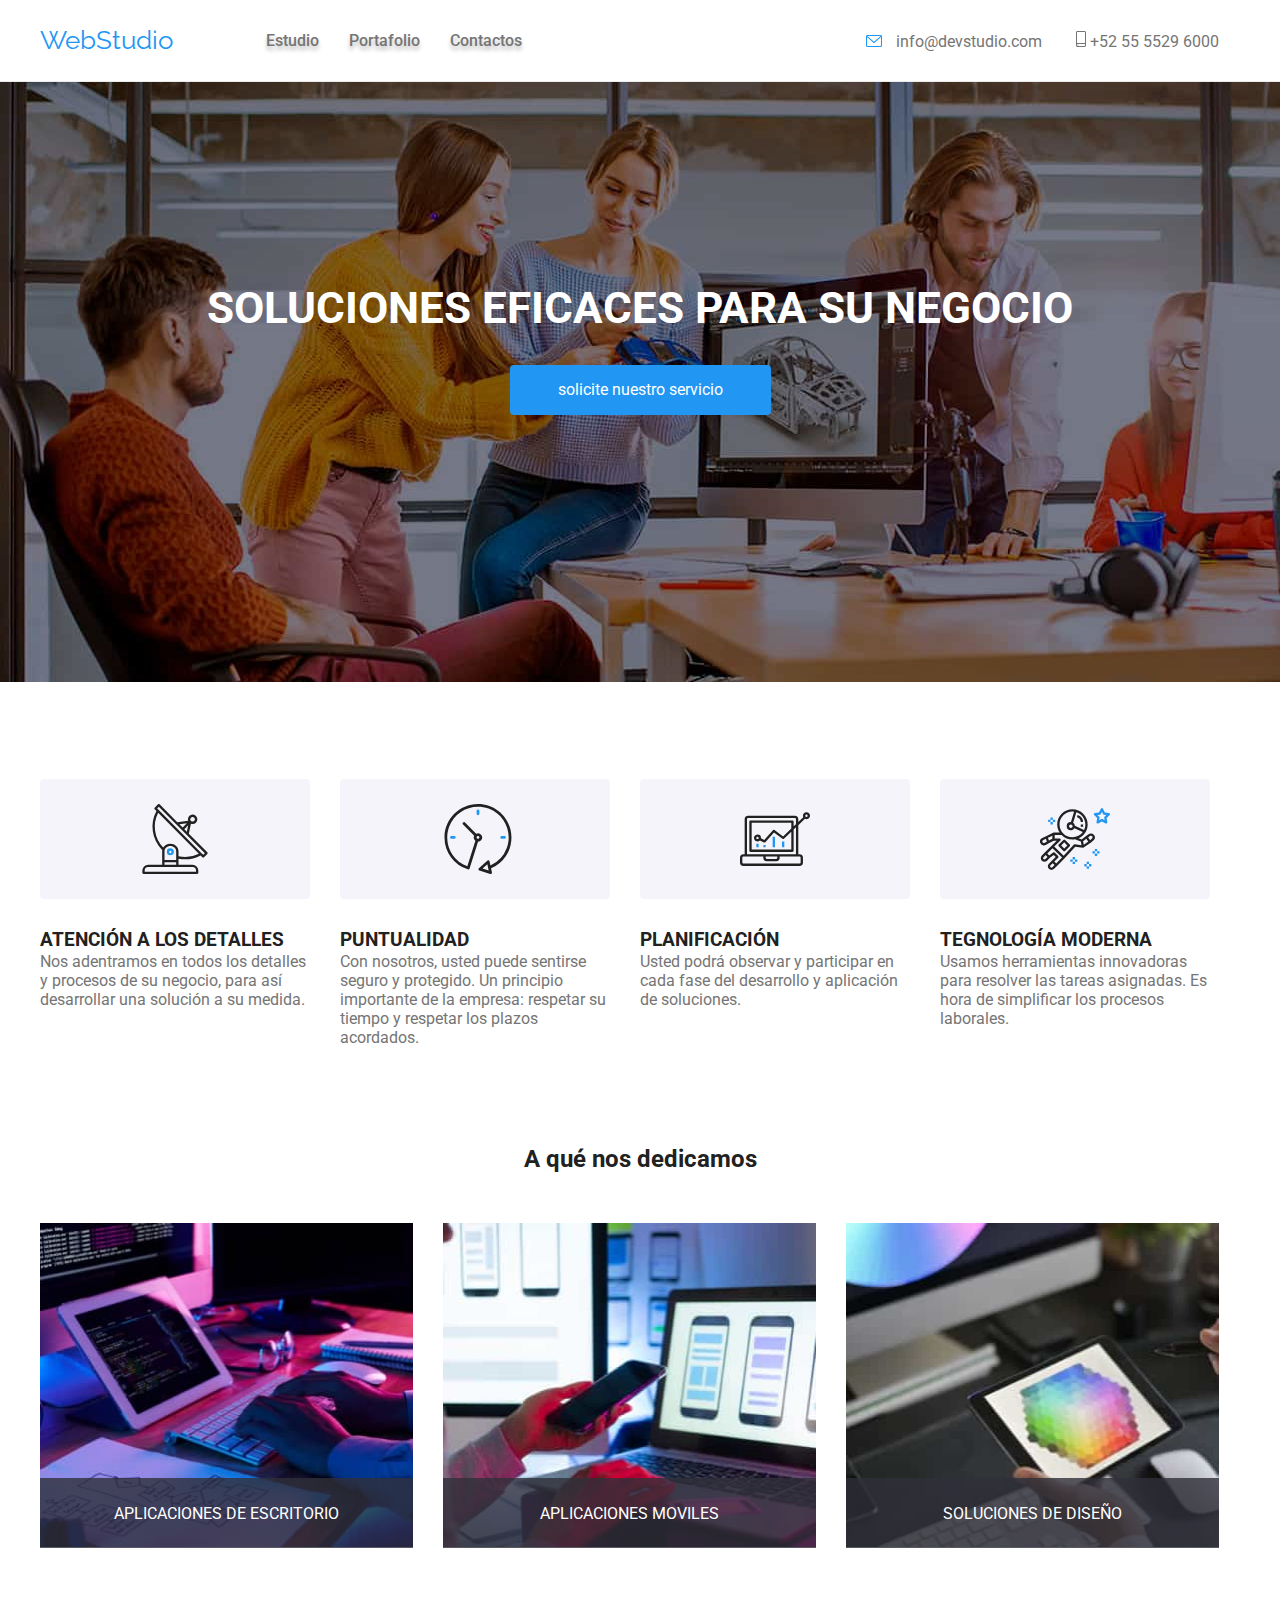
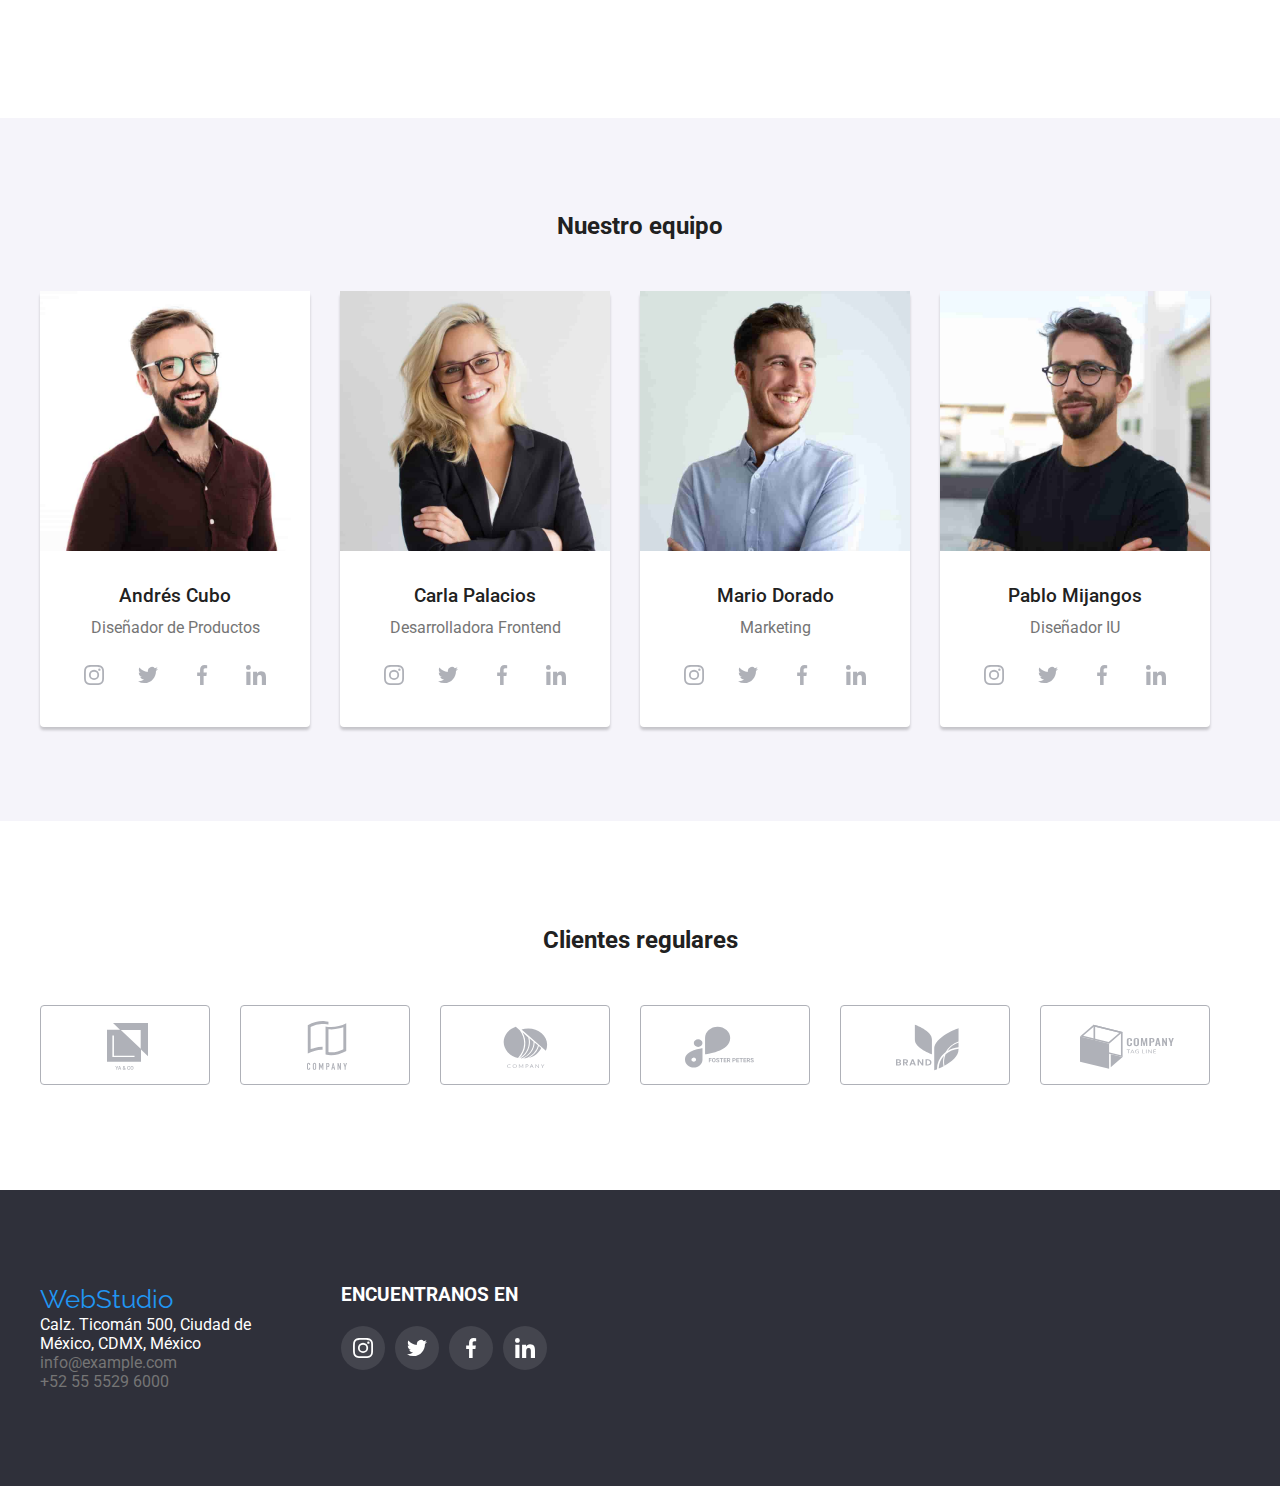
<file: index.html>
<!DOCTYPE html>
<html lang="es">
  <head>
    <meta charset="UTF-8" />
    <meta http-equiv="X-UA-Compatible" content="IE=edge" />
    <meta name="viewport" content="width=device-width, initial-scale=1.0" />
    <link rel="stylesheet" href="https://cdnjs.cloudflare.com/ajax/libs/modern-normalize/1.1.0/modern-normalize.min.css" integrity="sha512-wpPYUAdjBVSE4KJnH1VR1HeZfpl1ub8YT/NKx4PuQ5NmX2tKuGu6U/JRp5y+Y8XG2tV+wKQpNHVUX03MfMFn9Q==" crossorigin="anonymous" referrerpolicy="no-referrer" />
    <link rel="stylesheet" href="./css/styles.css" />
    <title>Estudio</title>
  </head>

  <body>
    <header>
      <div class="container header_items">
        <p><a class="logo" href="#">WebStudio</a></p>
        <div class="nav_bar">
          <nav>
            <ul class="links_nav_bar">
              <li>
                <a href="index.html" rel="noopener noreferrer">Estudio</a>
              </li>

              <li>
                <a href="portafolio.html" rel="noopener noreferrer">Portafolio</a>
              </li>

              <li>
                <a href="#" rel="noopener noreferrer">Contactos</a>
              </li>
            </ul>
          </nav>
        </div>

        <address class="header_contact">
          <svg class="header_icon">
            <use href="./images/svg/sprite.svg#mail"></use>
          </svg>
          <a class="mail" href="mailto:info@devstudio.com">info@devstudio.com</a>
          <svg class="header_icon_tel">
            <use href="./images/svg/sprite.svg#tel"></use>
          </svg>
          <a class="tel" href="tel:+525555296000">+52 55 5529 6000</a>
        </address>
      </div>
    </header>

      <main>
        <section class="hero">
          <div class="container hero_content">
            <h1 class="title_studio">SOLUCIONES EFICACES PARA SU NEGOCIO</h1>
            <button class="button_hero_studio" type="button">
              solicite nuestro servicio
            </button>
          </div>
        </section>

        <section class="section">
          <!-- Beneficios de trabajar con nosotros -->
          <div class="container">
            <ul class="benefits">
              <li class="benefit">
                <div class="benefit_box_sup">
                  <svg class="benefit_icon">
                    <use href="./images/svg/sprite.svg#antenna"></use>
                  </svg>
                </div>

                <h3>ATENCIÓN A LOS DETALLES</h3>
                <p>
                  Nos adentramos en todos los detalles y procesos de su negocio,
                  para así desarrollar una solución a su medida.
                </p>
              </li>

              <li class="benefit">
                <div class="benefit_box_sup">
                  <svg class="benefit_icon">
                    <use href="./images/svg/sprite.svg#watch"></use>
                  </svg>
                </div>

                <h3>PUNTUALIDAD</h3>
                <p>
                  Con nosotros, usted puede sentirse seguro y protegido. Un
                  principio importante de la empresa: respetar su tiempo y respetar
                  los plazos acordados.
                </p>
              </li>

              <li class="benefit">
                <div class="benefit_box_sup">
                  <svg class="benefit_icon">
                    <use href="./images/svg/sprite.svg#graphics"></use>
                  </svg>
                </div>

                <h3>PLANIFICACIÓN</h3>
                <p>
                  Usted podrá observar y participar en cada fase del desarrollo y
                  aplicación de soluciones.
                </p>
              </li>

              <li class="benefit">
                <div class="benefit_box_sup">
                  <svg class="benefit_icon">
                    <use href="./images/svg/sprite.svg#astronaut"></use>
                  </svg>
                </div>

                <h3>TEGNOLOGÍA MODERNA</h3>
                <p>
                  Usamos herramientas innovadoras para resolver las tareas
                  asignadas. Es hora de simplificar los procesos laborales.
                </p>
              </li>
            </ul>
          </div>
        </section>

        <section class="section">
          <div class="container what_do_we_do">
            <h2>A qué nos dedicamos</h2>
            <ul class="what_do_we_do_images">
              <li class="what_do_we_do_image">
                <img
                  src="./images/box1.jpg"
                  alt="caja1"
                  width="373.16px"
                  height="323.7px"
                />
                <div class="what_do_we_do_image_description"><p>APLICACIONES DE ESCRITORIO</p></div>
              </li>

              <li>
                <img
                  src="./images/box2.jpg"
                  alt="caja2"
                  width="373.16px"
                  height="323.7px"
                />
                <div class="what_do_we_do_image_description"><p>APLICACIONES MOVILES</p></div>              
              </li>
              <li>
                <img
                  src="./images/box3.jpg"
                  alt="caja3"
                  width="373.16px"
                  height="323.7px"
                />
                <div class="what_do_we_do_image_description"><p>SOLUCIONES DE DISEÑO</p></div>
              </li>
            </ul>
          </div>
        </section>

        <section class="section team_section">
          <div class="container">
            <!-- equipo -->
            <h2>Nuestro equipo</h2>
            <ul class="team">
              <li class="employee">
                <img
                  src="./images/employee1.jpg"
                  alt="tarjeta del equipo 1"
                  width="270px"
                  height="260px"
                />
                <h3>Andrés Cubo</h3>
                <p>Diseñador de Productos</p>

                <div class="employee_social_network">
                  <ul class="icons_social_network">
                    <li class="icon_social_network">
                      <a href="#">
                        <svg class="icon">
                          <use href="./images/svg/sprite.svg#instagram"></use>
                        </svg>
                      </a>
                    </li>

                    <li class="icon_social_network">
                      <a href="#">
                        <svg class="icon">
                          <use href="./images/svg/sprite.svg#twitter"></use>
                        </svg>
                      </a>
                    </li>

                    <li class="icon_social_network">
                      <a href="#">
                        <svg class="icon">
                          <use href="./images/svg/sprite.svg#facebook"></use>
                        </svg>
                      </a>
                    </li>

                    <li class="icon_social_network">
                      <a href="#">
                        <svg class="icon">
                          <use href="./images/svg/sprite.svg#linkedin"></use>
                        </svg>
                      </a>
                    </li>
                  </ul>
                </div>
              </li>

              <li>
                <img
                  src="./images/employee2.jpg"
                  alt="tarjeta del equipo 2"
                  width="270px"
                  height="260px"
                />
                <h3>Carla Palacios</h3>
                <p>Desarrolladora Frontend</p>

                <div class="employee_social_network">
                  <ul class="icons_social_network">
                    <li class="icon_social_network">
                      <a href="#">
                        <svg class="icon">
                          <use href="./images/svg/sprite.svg#instagram"></use>
                        </svg>
                      </a>
                    </li>

                    <li class="icon_social_network">
                      <a href="#">
                        <svg class="icon">
                          <use href="./images/svg/sprite.svg#twitter"></use>
                        </svg>
                      </a>
                    </li>

                    <li class="icon_social_network">
                      <a href="#">
                        <svg class="icon">
                          <use href="./images/svg/sprite.svg#facebook"></use>
                        </svg>
                      </a>
                    </li>

                    <li class="icon_social_network">
                      <a href="#">
                        <svg class="icon">
                          <use href="./images/svg/sprite.svg#linkedin"></use>
                        </svg>
                      </a>
                    </li>
                  </ul>
                </div>
              </li>

              <li>
                <img
                  src="./images/employee3.jpg"
                  alt="tarjeta del equipo 3"
                  width="270px"
                  height="260px"
                />
                <h3>Mario Dorado</h3>
                <p>Marketing</p>

                <div class="employee_social_network">
                  <ul class="icons_social_network">
                    <li class="icon_social_network">
                      <a href="#">
                        <svg class="icon">
                          <use href="./images/svg/sprite.svg#instagram"></use>
                        </svg>
                      </a>
                    </li>

                    <li class="icon_social_network">
                      <a href="#">
                        <svg class="icon">
                          <use href="./images/svg/sprite.svg#twitter"></use>
                        </svg>
                      </a>
                    </li>

                    <li class="icon_social_network">
                      <a href="#">
                        <svg class="icon">
                          <use href="./images/svg/sprite.svg#facebook"></use>
                        </svg>
                      </a>
                    </li>

                    <li class="icon_social_network">
                      <a href="#">
                        <svg class="icon">
                          <use href="./images/svg/sprite.svg#linkedin"></use>
                        </svg>
                      </a>
                    </li>
                  </ul>
                </div>
              </li>

              <li>
                <img
                  src="./images/employee4.jpg"
                  alt="tarjeta del equipo 4"
                  width="270px"
                  height="260px"
                />
                <h3>Pablo Mijangos</h3>
                <p>Diseñador IU</p>

                <div class="employee_social_network">
                  <ul class="icons_social_network">
                    <li class="icon_social_network">
                      <a href="#">
                        <svg class="icon">
                          <use href="./images/svg/sprite.svg#instagram"></use>
                        </svg>
                      </a>
                    </li>

                    <li class="icon_social_network">
                      <a href="#">
                        <svg class="icon">
                          <use href="./images/svg/sprite.svg#twitter"></use>
                        </svg>
                      </a>
                    </li>

                    <li class="icon_social_network">
                      <a href="#">
                        <svg class="icon">
                          <use href="./images/svg/sprite.svg#facebook"></use>
                        </svg>
                      </a>
                    </li>

                    <li class="icon_social_network">
                      <a href="#">
                        <svg class="icon">
                          <use href="./images/svg/sprite.svg#linkedin"></use>
                        </svg>
                      </a>
                    </li>
                  </ul>
                </div>
              </li>
            </ul>
          </div>
        </section>

        <section class="regular_customers">
          <div class="container customers_container">
            <h2>Clientes regulares</h2>
            <ul class="customers">
              <li class="customer">
                <a href="#">
                  <svg  class="icon_customer">
                    <use href="./images/svg/sprite.svg#logo_customer1"></use>
                  </svg>
                </a>
              </li>
              <li class="customer">
                <a href="#">
                  <svg  class="icon_customer">
                    <use href="./images/svg/sprite.svg#logo_customer2"></use>
                  </svg>
                </a>
              </li>
              <li class="customer">
                <a href="#">
                  <svg  class="icon_customer">
                    <use href="./images/svg/sprite.svg#logo_customer3"></use>
                  </svg>
                </a>
              </li>
              <li class="customer">
                <a href="#">
                  <svg  class="icon_customer">
                    <use href="./images/svg/sprite.svg#logo_customer4"></use>
                  </svg>
                </a>
              </li>
              <li class="customer">
                <a href="#">
                  <svg  class="icon_customer">
                    <use href="./images/svg/sprite.svg#logo_customer5"></use>
                  </svg>
                </a>
              </li>
              <li class="customer">
                <a href="#">
                  <svg class="icon_customer">
                    <use href="./images/svg/sprite.svg#logo_customer6"></use>
                  </svg>
                </a>
              </li>
            </ul>
          </div>
        </section>
      </main>

      <footer>
        <div class="container footer_container">
          <div class="footer_logo_and_address">
            <a class="logo" href="#">WebStudio</a>

            <address class="footer_address">
              <ul>
                <li>Calz. Ticomán 500, Ciudad de México, CDMX, México</li>
                <li><a href="mailto:info@example.com">info@example.com</a></li>
                <li><a href="tel:+525555296000">+52 55 5529 6000</a></li>
              </ul>
            </address>
          </div>

          <section class="footer_social_netwoks">
            <h3>ENCUENTRANOS EN</h3>

            <ul class="icons_social_network">
              <li class="icon_social_network">
                <a href="#">
                  <svg class="icon">
                    <use href="./images/svg/sprite.svg#instagram"></use>
                  </svg>
                </a>
              </li>

              <li class="icon_social_network">
                <a href="#">
                  <svg class="icon">
                    <use href="./images/svg/sprite.svg#twitter"></use>
                  </svg>
                </a>
              </li>

              <li class="icon_social_network">
                <a href="#">
                  <svg class="icon">
                    <use href="./images/svg/sprite.svg#facebook"></use>
                  </svg>
                </a>
              </li>

              <li class="icon_social_network">
                <a href="#">
                  <svg class="icon">
                    <use href="./images/svg/sprite.svg#linkedin"></use>
                  </svg>
                </a>
              </li>
            </ul>
          </section>

        </div>
      </footer>
  </body>
</html>
</file>
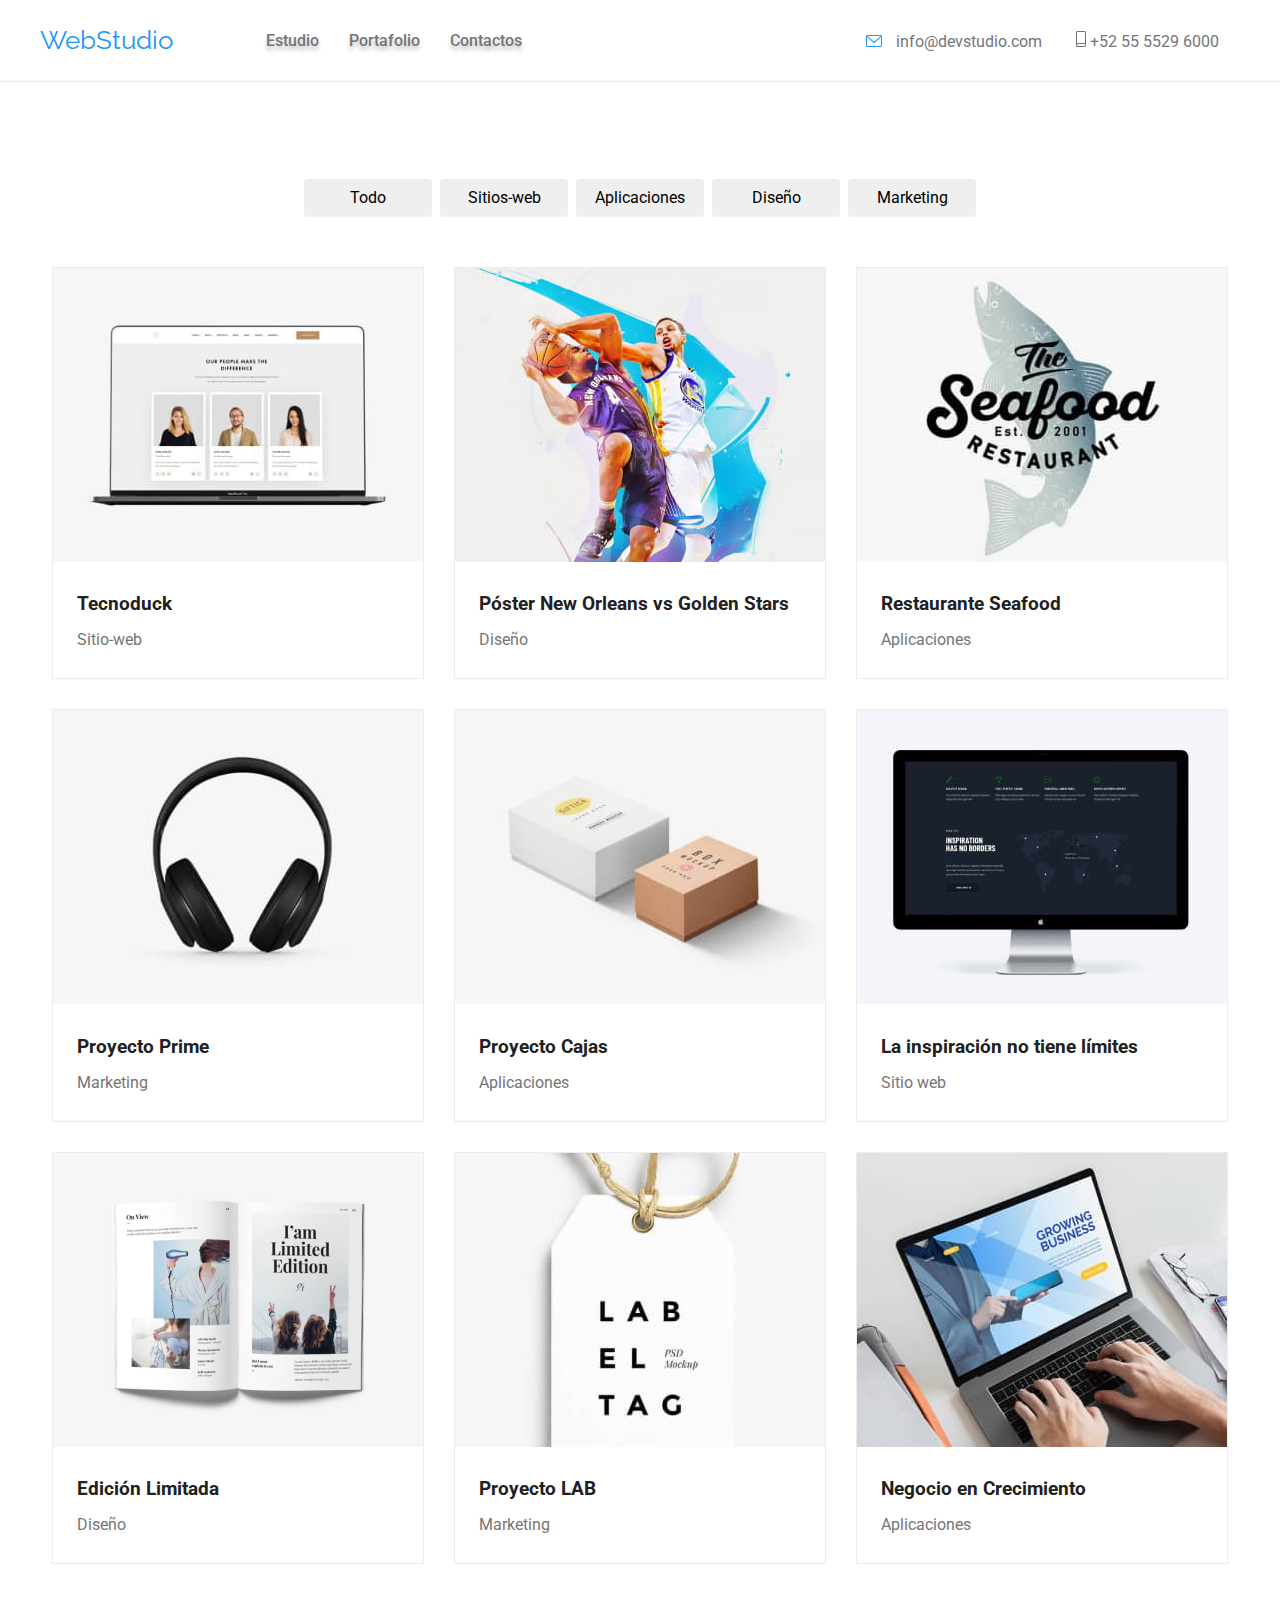
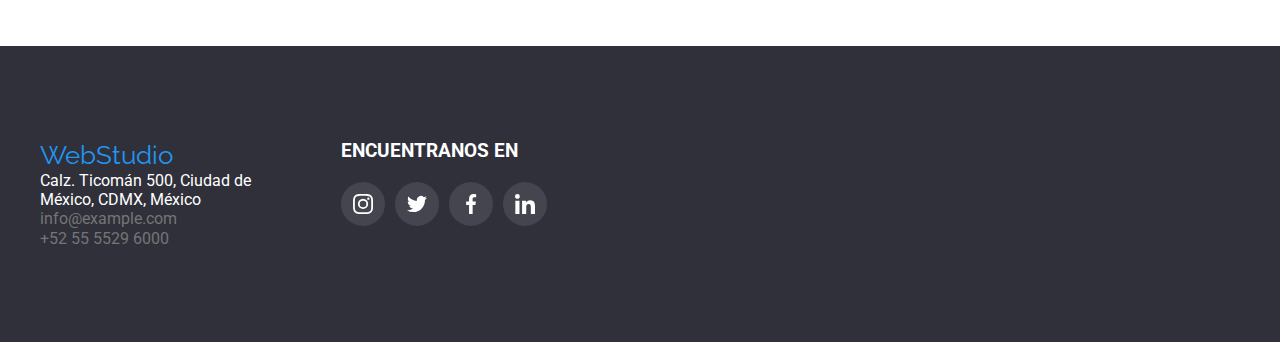
<file: portafolio.html>
<!DOCTYPE html>
<html lang="en">
  <head>
    <meta charset="UTF-8" />
    <meta http-equiv="X-UA-Compatible" content="IE=edge" />
    <meta name="viewport" content="width=device-width, initial-scale=1.0" />
    <link rel="stylesheet" href="https://cdnjs.cloudflare.com/ajax/libs/modern-normalize/1.1.0/modern-normalize.min.css" integrity="sha512-wpPYUAdjBVSE4KJnH1VR1HeZfpl1ub8YT/NKx4PuQ5NmX2tKuGu6U/JRp5y+Y8XG2tV+wKQpNHVUX03MfMFn9Q==" crossorigin="anonymous" referrerpolicy="no-referrer" />
    <link rel="stylesheet" href="css/styles.css" />
    <title>Portafolio</title>
  </head>

  <body>
    <header>
      <div class="container header_items">
        <p><a class="logo" href="#">WebStudio</a></p>
        <div class="nav_bar">
          <nav>
            <ul class="links_nav_bar">
              <li>
                <a href="index.html" rel="noopener noreferrer">Estudio</a>
              </li>

              <li>
                <a href="portafolio.html" rel="noopener noreferrer">Portafolio</a>
              </li>

              <li>
                <a href="#" rel="noopener noreferrer">Contactos</a>
              </li>
            </ul>
          </nav>
        </div>

        <address class="header_contact">
          <svg class="header_icon">
            <use href="./images/svg/sprite.svg#mail"></use>
          </svg>
          <a class="mail" href="mailto:info@devstudio.com">info@devstudio.com</a>
          <svg class="header_icon_tel">
            <use href="./images/svg/sprite.svg#tel"></use>
          </svg>
          <a class="tel" href="tel:+525555296000">+52 55 5529 6000</a>
        </address>
      </div>
    </header>


    <main>
      <section class="section">
        <div class="container">
          <nav class="bar_buttons">
            <ul class="filters">
              <li><button type="button">Todo</button></li>
              <li><button type="button">Sitios-web</button></li>
              <li><button type="button">Aplicaciones</button></li>
              <li><button type="button">Diseño</button></li>
              <li><button type="button">Marketing</button></li>
            </ul>
          </nav>
          <div class="projects_container">
            <ul class="projects">
              <li class="project">
                <a href="#">
                  <img src="./images/tecnoduck.jpg" alt="" width="370px" height="294px"/>
                  <div class="project_text">
                    <h3>Tecnoduck</h3>
                    <p>Sitio-web</p>
                  </div>
                </a>
              </li>
              <li class="project">
                <a href="#">
                  <img src="./images/poster-new-orleans.jpg" alt="" width="370px" height="294px"/>
                  <div class="project_text">
                    <h3>Póster New Orleans vs Golden Stars</h3>
                    <p>Diseño</p>
                  </div>
                </a>
              </li>
              <li class="project">
                <a href="#">
                  <img src="./images/seafood.jpg" alt="" width="370px" height="294px"/>
                  <div class="project_text">
                    <h3>Restaurante Seafood</h3>
                    <p>Aplicaciones</p>
                  </div>
                </a>
              </li>

              <li class="project">
                <a href="#">
                  <img src="./images/project-prime.jpg" alt="" width="370px" height="294px"/>
                  <div class="project_text">
                    <h3>Proyecto Prime</h3>
                    <p>Marketing</p>
                  </div>
                </a>
              </li>

              <li class="project">
                <a href="#">
                  <img src="./images/project-boxes.jpg" alt="" width="370px" height="294px"/>
                  <div class="project_text">
                    <h3>Proyecto Cajas</h3>
                    <p>Aplicaciones</p>
                  </div>
                </a>
              </li>

              <li class="project">
                <a href="#">
                  <img src="./images/inspiration-has-no-limit.jpg" alt="" width="370px" height="294px"/>
                  <div class="project_text">
                    <h3>La inspiración no tiene límites</h3>
                    <p>Sitio web</p>
                  </div>
                </a>
              </li>

              <li class="project">
                <a href="#">
                  <img src="./images/limited-edition.jpg" alt="" width="370px" height="294px"/>
                  <div class="project_text">
                    <h3>Edición Limitada</h3>
                    <p>Diseño</p>
                  </div>
                </a>
              </li>

              <li class="project">
                <a href="#">
                  <img src="./images/project-lab.jpg" alt="" width="370px" height="294px"/>
                  <div class="project_text">
                    <h3>Proyecto LAB</h3>
                    <p>Marketing</p>
                  </div>
                </a>
              </li>

              <li class="project">
                <a href="#">
                  <img src="./images/growing-business.jpg" alt="" width="370px" height="294px"/>
                  <div class="project_text">
                    <h3>Negocio en Crecimiento</h3>
                    <p>Aplicaciones</p>
                  </div>
                </a>
              </li>
            </ul>
          </div>
        </div>
      </section>
    </main>


    <footer>
      <div class="container footer_container">
        <div class="footer_logo_and_address">
          <a class="logo" href="#">WebStudio</a>

          <address class="footer_address">
            <ul>
              <li>Calz. Ticomán 500, Ciudad de México, CDMX, México</li>
              <li><a href="mailto:info@example.com">info@example.com</a></li>
              <li><a href="tel:+525555296000">+52 55 5529 6000</a></li>
            </ul>
          </address>
        </div>

        <section class="footer_social_netwoks">
          <h3>ENCUENTRANOS EN</h3>

          <ul class="icons_social_network">
            <li class="icon_social_network">
              <a href="#">
                <svg class="icon">
                  <use href="./images/svg/sprite.svg#instagram"></use>
                </svg>
              </a>
            </li>

            <li class="icon_social_network">
              <a href="#">
                <svg class="icon">
                  <use href="./images/svg/sprite.svg#twitter"></use>
                </svg>
              </a>
            </li>

            <li class="icon_social_network">
              <a href="#">
                <svg class="icon">
                  <use href="./images/svg/sprite.svg#facebook"></use>
                </svg>
              </a>
            </li>

            <li class="icon_social_network">
              <a href="#">
                <svg class="icon">
                  <use href="./images/svg/sprite.svg#linkedin"></use>
                </svg>
              </a>
            </li>
          </ul>
        </section>

      </div>
    </footer>
  </body>
</html>
</file>
<file: css/styles.css>
@import "normalize.css";
@import url('https://fonts.googleapis.com/css2?family=Roboto:wght@400;500;700;900&display=swap');
@import url('https://fonts.googleapis.com/css2?family=Raleway:wght@700&display=swap');

/* Generales  */

body{
    font-family: 'Roboto', sans-serif;
    color:#757575;
    line-height: 1.2;
}

*{
    box-sizing: border-box;
    margin: 0;
    padding: 0;
}

.container{
    margin: 0 auto;
    width: 1200px;
}

a:hover{
    color:#2196F3;
}

a{
    text-decoration: none;
    font-style: normal;
    color: #757575;
}

button:hover,
button:focus{
    background-color:#2196F3;
    box-shadow: 0 2px rgba(0, 0, 0, 0.12);
    color:#fff;
    cursor: pointer;
}


button{
    border-width:0 ;
}

header{
    border-bottom: 1px solid #ECECEC;
}

h2{
    padding-bottom: 50px;
    text-align: center;
}

h2,
h3{
    color:#212121;
}

ul{
    font-style: normal;
    list-style: none;
    padding-left: 0;
    gap: 30px;
}

.section{
    padding-top: 97px;
}






/* --------- Repeating elements and sections --------- */

footer,
.hero{
    background-color: #2F303A;
    color:#fff;
}

footer, 
.team_section{
    padding-top: 94px;
    padding-bottom: 94px;
}


/* --------- Icons Social Network --------- */

.icons_social_network{
    display: flex;
    width: 200px;
    height: 44px; 
    gap: 10px;
}

.icon_social_network {
    width: 44px;
    height: 44px;
}

.icon_social_network a{
    display: flex;
    align-items: center;
    fill: #AFB1B8;
    justify-content: center;
    border-radius: 50px;
    width: 44px;
    height: 44px;
}


.icon_social_network a:hover,
.icon_social_network a:focus{
    background-color: #1380da;
    fill: #fff;
}

.icon{
    width: 20px;
    height: 20px;
}



/* --------- Flexbox --------- */
nav,
.links_nav_bar,
.what_do_we_do_images,
.footer_container,
.filters,
.header_items,
.benefits,
.team,
.projects,
.customers{
    display: flex;
    flex-wrap: wrap;
}

/* ------------------------------------ Index ------------------------------------ */


/* --------- Header --------- */

.header_icon{
    width: 26px;
    height: 12px;
}

.header_icon_tel{
    width: 10px;
    height: 16px;
    margin-left: 30px;
}

.header_items{
    padding-top: 25px;
    padding-bottom: 25px;
    align-items: center;
}

.header_contact{
    margin-left: 344px;
}

.nav_bar{
    margin-left: 93px;
}

.logo{
    font-family: "Raleway", sans-serif;
    color:#2196F3;
    font-size: 26px;
}

.links_nav_bar{
    font-weight: 500;
    color:#000;
    text-shadow: 0px 4px 4px #bcbcbc;
}

/* --------- Main --------- */

/* --------- Hero --------- */

.title_studio{
    font-size: 44px;
}

.hero{
    background-image: linear-gradient(to top,  rgba(0, 0, 0, 0.133),  rgba(0, 0, 0, 0.133)), url(/images/hero.jpg);
    background-repeat: no-repeat;
    background-size: cover;
    height: 600px;
    text-align: center;
}

.hero_content{
    padding-top: 200px;
}

.button_hero_studio{
    border-width: 0;
    background-color: #2196F3;
    color: #fff;
    font-size: 16px;
    margin-top: 30px;
    width: 261px;
    height: 50px;
    border-radius: 4px;
}

.button_hero_studio:hover{
    background-color: #1380da;
}

/* --------- Benefits --------- */


.benefit{
    width: 270px;
}

.benefit_box_sup{
    background-color: #F5F4FA;
    border-radius: 4px;
    margin-bottom: 30px;
    height: 120px;
}

.benefit_icon{
    margin: 25px 100px;
}

/* --------- what do we do --------- */

.what_do_we_do{
    padding-bottom: 97px;
}

.what_do_we_do_image_description{
    display: flex;
    align-items: center;
    justify-content: center;

    height: 70PX;
    position: relative;
    top: -73px;
    background-color: rgba(47, 48, 58, 0.80);
    color: #FFF;
}

/* --------- Team --------- */

.team .employee_social_network{
    padding:16px 32px 30px;
}


.team_section{
    background-color: #F5F4FA;
}

.team > li{
    background-color: #fff;
    box-shadow: 0 3px 3px rgba(0, 0, 0, 0.2);
    border-radius: 4px;
    text-align: center;
}

.team li h3{
    font-weight: 500;
    padding-top: 30px;
    padding-bottom: 10px;
    font-weight: medium;
}
/* --------- Customers --------- */

.customers_container{
    padding-top: 105px;
    padding-bottom: 105px;
}

.customer{
    padding: 12px 33px;
    border: 1px solid #AFB1B8;
    border-radius: 4px;
    width: 170px;
    height: 80px;
}

.icon_customer{
    fill: #AFB1B8;
    width: 105px;
    height: 55px;
}

.icon_customer:hover{
    fill: #2196F3;
}

/* --------- footer --------- */

.footer_logo_and_address{
    width: 231px;
}

.footer_social_netwoks h3{
    color:#fff;
}

.footer_social_netwoks{
    margin-left: 70px;
}

.footer_social_netwoks .icons_social_network{
    margin-top: 20px;
}

.footer_social_netwoks .icon_social_network a{
    fill: #FFF;
    border-radius: 50px;
    background-color: rgba(255, 255, 255, 0.10);
}

.footer_social_netwoks .icon_social_network a:hover,
.footer_social_netwoks .icon_social_network a:focus{
    background-color: #2196F3;
}

/* ------------------------------------ Portafolio ------------------------------------ */

/* --------- main ---------  */

/* ---------  nav bar buttons --------- */


.bar_buttons{
    margin-bottom: 50px;
}

.filters{
    margin: 0 auto;
    gap: 8px;
}

.filters button{
    width: 128px;
    height: 38px;
    border-radius: 4px;
}

/* --------- Projects --------- */

.projects_container{
    margin-bottom: 82px;
}

.projects{
    justify-content: center;
}

.project{
    height: 404;
    border: 1px solid  #ECECEC;
}

.project_text{
    line-height: 36px;
    margin: 20px 24px;
}

.project:hover{
    cursor: pointer;
    color: #757575;
    box-shadow: 1px 4px 6px #EEEEEE;
}
</file>
